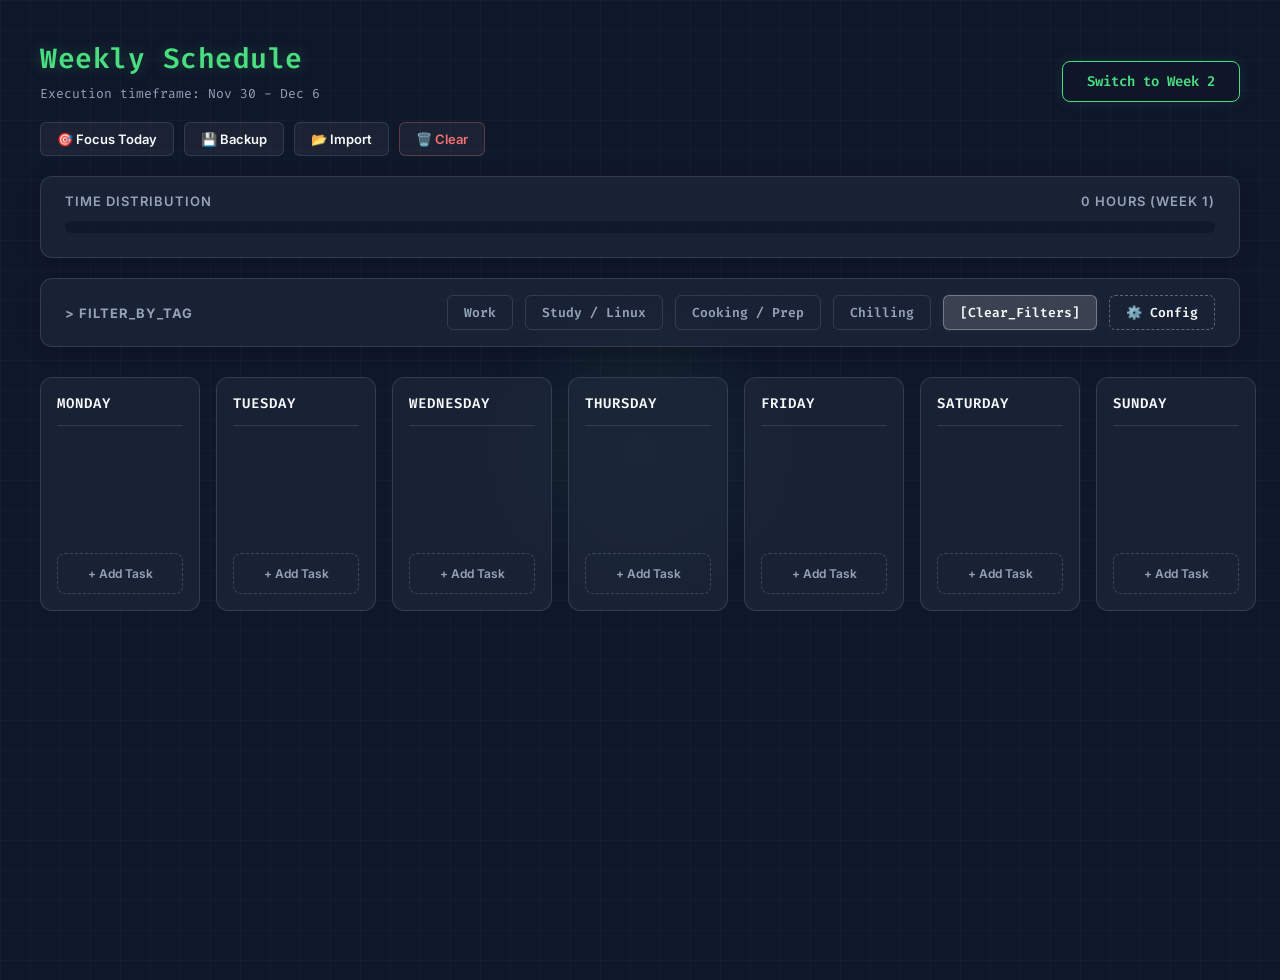
<file: index.html>
<!DOCTYPE html>
<html lang="en">
<head>
    <link rel="manifest" href="manifest.json">
    <meta name="theme-color" content="#0f172a">
    <meta charset="UTF-8">
    <meta name="viewport" content="width=device-width, initial-scale=1.0">
    <title>Weekly Schedule Planner</title>
    <link href="https://fonts.googleapis.com/css2?family=Fira+Code:wght@400;600&family=Inter:wght@400;500;600;700;800&display=swap" rel="stylesheet">
    <link rel="stylesheet" href="css/style.css?v=7">
</head>
<body>

<div class="mouse-glow"></div>

<div class="header-section">
    <div class="title-row">
        <div class="title">
            <h1>Weekly Schedule</h1>
            <p id="week-indicator">Execution timeframe: Loading...</p>
        </div>
        <button class="week-toggle-btn" onclick="toggleWeek()" id="week-btn">Switch to Week 2</button>
    </div>
    
    <div class="controls-top">
        <button class="btn-secondary btn-focus" id="focusToggle" onclick="toggleFocusMode()">🎯 Focus Today</button>
        <button class="btn-secondary" onclick="exportData()">💾 Backup</button>
        <label class="btn-secondary">📂 Import<input type="file" accept=".json" style="display:none;" onchange="importData(event)"></label>
        <button class="btn-secondary btn-danger" onclick="nukeSchedule()">🗑️ Clear</button>
    </div>
    
    <div class="insights-wrapper">
        <div class="insights-header"><span>Time Distribution</span><span id="total-hours">0 Hours (Week 1)</span></div>
        <div class="insights-bar" id="insights-bar-container"></div>
    </div>

    <div class="filter-bar">
        <div class="filter-label">> Filter_By_Tag</div>
        <div class="controls" id="filter-container"></div>
    </div>
</div>

<div class="calendar-container">
    <div class="calendar-grid" id="calendar-grid"></div>
</div>

<div class="context-menu" id="context-menu">
    <button onclick="ctxAction('complete')">Toggle Complete</button>
    <button onclick="ctxAction('incomplete')" style="color: #f87171;">Mark Incomplete</button>
    <button onclick="ctxAction('delete')" class="ctx-danger">Delete</button>
</div>

<div class="modal-overlay" id="taskModal">
    <div class="modal">
        <h3>Edit_Task</h3>
        <input type="text" id="modalTaskTitle" placeholder="Task Name">
        <div class="input-row">
            <select id="modalCategory"></select>
        </div>
        <div class="input-row">
            <select id="modalStartTime" style="flex:1;"></select>
            <select id="modalEndTime" style="flex:1;"></select>
        </div>
        <textarea id="modalNotes" placeholder="// Add notes, links, or commands..."></textarea>
        <div class="modal-buttons">
            <button class="modal-btn btn-complete" onclick="saveTask('complete')">Execute & Mark_Complete</button>
            <button class="modal-btn btn-save" onclick="saveTask('active')">Save Data</button>
            <button class="modal-btn btn-modal-danger" onclick="deleteTask()">[Delete]</button>
            <button class="modal-btn btn-cancel" onclick="closeModal('taskModal')">Abort</button>
        </div>
    </div>
</div>

<div class="modal-overlay" id="tagModal">
    <div class="modal">
        <h3>Config_Tags</h3>
        <div id="tag-edit-container"></div>
        <div class="modal-buttons" style="margin-top: 24px;">
            <button class="modal-btn btn-complete" onclick="saveTags()">Save Configuration</button>
            <button class="modal-btn btn-cancel" onclick="closeModal('tagModal')">Abort</button>
        </div>
    </div>
</div>

<script src="js/utils.js"></script>
<script src="js/touch.js"></script>
<script src="js/main.js"></script>
<script>
    // Register the Service Worker for Offline PWA Support
    if ('serviceWorker' in navigator) {
        window.addEventListener('load', () => {
            navigator.serviceWorker.register('./service-worker.js')
                .then(reg => console.log('Service Worker registered!', reg))
                .catch(err => console.error('Service Worker registration failed: ', err));
        });
    }
</script>
</body>
</html>
</file>
<file: css/style.css>
/* =========================================
   CORE STYLES & THEME VARIABLES
   ========================================= */
:root {
    --bg-color: #0f172a; 
    --panel-bg: rgba(30, 41, 59, 0.7); 
    --text-main: #f8fafc;
    --text-muted: #94a3b8; 
    --border-color: rgba(148, 163, 184, 0.2); 
    --color-accent: #4ade80;
    --nav-height: 50px;
}

body { 
    font-family: 'Inter', sans-serif; 
    background-color: var(--bg-color); 
    background-image: linear-gradient(rgba(255, 255, 255, 0.02) 1px, transparent 1px), linear-gradient(90deg, rgba(255, 255, 255, 0.02) 1px, transparent 1px); 
    background-size: 30px 30px; 
    color: var(--text-main); 
    margin: 0; 
    padding: 40px; 
    min-height: 100vh; 
    overflow-x: hidden; 
    transition: background-color 0.5s; 
}

.mouse-glow { 
    position: fixed; 
    top: 0; 
    left: 0; 
    width: 100vw; 
    height: 100vh; 
    pointer-events: none; 
    z-index: -1; 
    background: radial-gradient(400px circle at var(--mouse-x, 50vw) var(--mouse-y, 50vh), rgba(74, 222, 128, 0.08), transparent 40%); 
}

/* =========================================
   HEADER & TOP CONTROLS
   ========================================= */
.header-section { max-width: 1400px; margin: 0 auto 30px auto; animation: fadeInDown 0.6s ease forwards; }
.title-row { display: flex; justify-content: space-between; align-items: flex-end; margin-bottom: 20px; }

.title h1 { 
    font-family: 'Fira Code', monospace; 
    font-size: 28px; 
    font-weight: 600; 
    margin: 0 0 8px 0; 
    color: var(--color-accent); 
    text-shadow: 0 0 15px rgba(74, 222, 128, 0.25); 
    letter-spacing: 0.5px; 
}
.title p { color: var(--text-muted); font-family: 'Fira Code', monospace; font-size: 13px; margin: 0;}

.week-toggle-btn { background: rgba(15, 23, 42, 0.8); border: 1px solid var(--color-accent); color: var(--color-accent); padding: 10px 24px; border-radius: 8px; cursor: pointer; font-family: 'Fira Code', monospace; font-weight: 600; font-size: 14px; transition: all 0.2s; box-shadow: 0 0 15px rgba(74, 222, 128, 0.1); }
.week-toggle-btn:hover { background: var(--color-accent); color: #000; box-shadow: 0 0 20px rgba(74, 222, 128, 0.3); transform: translateY(-2px); }

.controls-top { display: flex; gap: 10px; margin-bottom: 20px;}
.btn-secondary { background: rgba(255, 255, 255, 0.05); border: 1px solid var(--border-color); color: var(--text-main); padding: 8px 16px; border-radius: 6px; cursor: pointer; font-family: 'Inter', sans-serif; font-weight: 600; font-size: 13px; transition: all 0.2s; display: flex; align-items: center; gap: 6px; user-select: none; }
.btn-secondary:hover { background: rgba(255, 255, 255, 0.1); border-color: rgba(255,255,255,0.3); }
.btn-danger { color: #f87171; border-color: rgba(248, 113, 113, 0.3); }
.btn-danger:hover { background: rgba(248, 113, 113, 0.1); border-color: #f87171; }
.btn-focus.active { background: var(--color-accent); color: #000; border-color: var(--color-accent); }

/* =========================================
   MOBILE DAY-NAVIGATION RIBBON
   ========================================= */
.mobile-nav-ribbon {
    display: none;
    position: relative;
    background: var(--panel-bg);
    border: 1px solid var(--border-color);
    border-radius: 8px;
    margin-bottom: 15px;
    padding: 5px;
    justify-content: space-between;
    backdrop-filter: blur(12px);
}
.mobile-nav-btn {
    flex: 1;
    background: transparent;
    border: none;
    color: var(--text-muted);
    font-family: 'Fira Code', monospace;
    font-weight: 600;
    padding: 10px 0;
    font-size: 13px;
    cursor: pointer;
    text-align: center;
    transition: color 0.3s;
    position: relative;
    z-index: 2;
}
.mobile-nav-btn.active { color: var(--text-main); }
.nav-underline-glide {
    position: absolute;
    bottom: 5px;
    left: 5px;
    height: calc(100% - 10px);
    width: calc(100% / 7 - 10px);
    background: rgba(74, 222, 128, 0.15);
    border: 1px solid var(--color-accent);
    border-radius: 6px;
    transition: transform 0.3s cubic-bezier(0.25, 1, 0.5, 1);
    z-index: 1;
    pointer-events: none;
}

/* =========================================
   DASHBOARD & FILTERS
   ========================================= */
.insights-wrapper { margin-bottom: 20px; background: var(--panel-bg); border: 1px solid var(--border-color); border-radius: 12px; padding: 16px 24px 24px 24px; backdrop-filter: blur(12px); box-shadow: 0 4px 20px rgba(0, 0, 0, 0.2); }
.insights-header { display: flex; justify-content: space-between; margin-bottom: 12px; font-size: 13px; font-weight: 600; color: var(--text-muted); text-transform: uppercase; letter-spacing: 1px; }

.insights-bar { display: flex; height: 12px; border-radius: 6px; background: rgba(15, 23, 42, 0.8); position: relative; }
.insight-segment { height: 100%; width: 0%; transition: width 1s cubic-bezier(0.34, 1.56, 0.64, 1), transform 0.2s, filter 0.2s; position: relative; cursor: crosshair; }
.insight-segment:first-child { border-top-left-radius: 6px; border-bottom-left-radius: 6px; }
.insight-segment:last-child { border-top-right-radius: 6px; border-bottom-right-radius: 6px; }
.insight-segment:hover { transform: scaleY(1.4); filter: brightness(1.2); z-index: 10; }

.insight-segment::after {
    content: attr(data-label); position: absolute; bottom: calc(100% + 10px); left: 50%;
    transform: translateX(-50%) translateY(10px); background: #1e293b; color: #f8fafc;
    padding: 6px 12px; border-radius: 6px; font-size: 12px; font-weight: 700;
    font-family: 'Fira Code', monospace; opacity: 0; pointer-events: none;
    transition: all 0.2s cubic-bezier(0.34, 1.56, 0.64, 1);
    border: 1px solid var(--border-color); box-shadow: 0 4px 15px rgba(0,0,0,0.5);
    white-space: nowrap; z-index: 20;
}
.insight-segment:hover::after { opacity: 1; transform: translateX(-50%) translateY(0); }

.filter-bar { display: flex; align-items: center; background: var(--panel-bg); backdrop-filter: blur(12px); border: 1px solid var(--border-color); border-radius: 12px; padding: 16px 24px; gap: 20px; flex-wrap: wrap; box-shadow: 0 4px 20px rgba(0, 0, 0, 0.2); }
.filter-label { font-size: 13px; font-weight: 700; color: var(--text-muted); text-transform: uppercase; letter-spacing: 1px; margin-right: auto; }
.controls { display: flex; gap: 12px; flex-wrap: wrap; }
.controls button { background-color: transparent; border: 1px solid var(--border-color); border-radius: 6px; padding: 8px 16px; cursor: pointer; font-size: 13px; font-weight: 600; color: var(--text-muted); transition: all 0.3s cubic-bezier(0.34, 1.56, 0.64, 1); font-family: 'Fira Code', monospace; }
.controls button:hover { background-color: rgba(255, 255, 255, 0.05); color: var(--text-main); transform: translateY(-1px); }
.controls .active { background-color: rgba(255, 255, 255, 0.15) !important; color: var(--text-main) !important; border-color: rgba(255, 255, 255, 0.3) !important; box-shadow: 0 0 10px rgba(255,255,255,0.05); }
.action-btn { border-style: dashed !important; color: var(--text-main) !important; border-color: rgba(255,255,255,0.3) !important; }

/* =========================================
   CALENDAR GRID SYSTEM & MAIN CAROUSEL
   ========================================= */
.calendar-container { padding-bottom: 20px; }
.calendar-grid { 
    display: grid; 
    grid-template-columns: repeat(7, minmax(160px, 1fr)); 
    gap: 16px; 
    max-width: 1400px; 
    margin: 0 auto; 
    transition: opacity 0.25s ease; 
}

.day-column { 
    display: flex; 
    flex-direction: column; 
    gap: 12px; 
    background: var(--panel-bg); 
    backdrop-filter: blur(10px); 
    border: 1px solid var(--border-color); 
    border-radius: 12px; 
    padding: 16px; 
    transition: filter 0.4s ease; 
    min-height: 200px; 
    opacity: 0; 
    animation: columnStaggerEnter 0.5s cubic-bezier(0.2, 0.8, 0.2, 1) forwards; 
}
.day-name { font-family: 'Fira Code', monospace; font-weight: 600; font-size: 14px; color: var(--text-main); text-transform: uppercase; padding-bottom: 12px; border-bottom: 1px solid var(--border-color); margin-bottom: 4px; letter-spacing: 1px; }

body.focus-active .day-column:not(.is-today) { opacity: 0.3 !important; filter: grayscale(100%); pointer-events: none; }
body.focus-active .day-column.is-today { box-shadow: 0 0 30px rgba(74, 222, 128, 0.1); border-color: rgba(74, 222, 128, 0.3); }

/* Real-Time Horizon Tracker Laser */
.realtime-horizon-line {
    position: absolute;
    left: 0;
    right: 0;
    height: 2px;
    background: linear-gradient(90deg, transparent, #ef4444, #f87171, #ef4444, transparent);
    box-shadow: 0 0 8px #ef4444;
    z-index: 5;
    pointer-events: none;
}

/* =========================================
   TASK CARDS & LIVE RADAR
   ========================================= */
.event { 
    padding: 14px; 
    border-radius: 8px; 
    font-size: 13px; 
    transition: all 0.25s cubic-bezier(0.34, 1.56, 0.64, 1); 
    position: relative; 
    cursor: pointer; 
    background: rgba(15, 23, 42, 0.8); 
    border: 1px solid rgba(255, 255, 255, 0.05); 
    overflow: hidden;
}
.event:hover { transform: translateX(4px) scale(1.02); box-shadow: -4px 4px 15px rgba(0,0,0,0.3); z-index: 10; }
.event[draggable="true"]:active { cursor: grabbing; opacity: 0.7; transform: scale(0.95); }
.day-column.drag-over { background: rgba(74, 222, 128, 0.05); border-color: var(--color-accent); }

/* Live Progress Filling Meter Feature */
.event-progress-fill {
    position: absolute;
    top: 0;
    left: 0;
    bottom: 0;
    width: 0%;
    background: rgba(255, 255, 255, 0.03);
    border-right: 1px dashed rgba(255, 255, 255, 0.1);
    pointer-events: none;
    transition: width 0.5s ease;
}

.event-time { font-family: 'Fira Code', monospace; display: block; font-size: 11px; font-weight: 400; margin-bottom: 8px; opacity: 0.7; pointer-events: none; position: relative; z-index: 2; }
.event-title { font-weight: 600; line-height: 1.4; padding-right: 15px; display: inline-block; pointer-events: none; position: relative; z-index: 2; }
.note-indicator { position: absolute; top: 12px; right: 12px; width: 6px; height: 6px; border-radius: 50%; }

.add-task-btn { background: transparent; border: 1px dashed rgba(148, 163, 184, 0.3); color: var(--text-muted); padding: 12px; border-radius: 8px; text-align: center; font-size: 12px; font-weight: 600; cursor: pointer; transition: all 0.2s cubic-bezier(0.34, 1.56, 0.64, 1); margin-top: auto; }
.add-task-btn:hover { border-color: var(--color-accent); color: var(--color-accent); background: rgba(74, 222, 128, 0.05); transform: translateY(-2px); }

/* Persistent Mobile FAB */
.mobile-fab-add {
    display: none;
    position: fixed;
    bottom: 25px;
    right: 25px;
    width: 56px;
    height: 56px;
    background: var(--color-accent);
    color: #000;
    border: none;
    border-radius: 50%;
    font-size: 24px;
    font-weight: bold;
    justify-content: center;
    align-items: center;
    box-shadow: 0 4px 15px rgba(74, 222, 128, 0.4);
    cursor: pointer;
    z-index: 90;
}

/* FAB Pulse Radar Animation */
.fab-radar-ring {
    position: absolute;
    width: 100%;
    height: 100%;
    background: transparent;
    border: 1px solid var(--color-accent);
    border-radius: 50%;
    pointer-events: none;
    animation: fabPulseRadar 2s infinite linear;
}

/* Task Completion Statuses & New Animations */
.dimmed { opacity: 0.15; transform: scale(0.98); pointer-events: none; filter: grayscale(100%); }
.event.completed { background: rgba(15, 23, 42, 0.3) !important; border-left-color: #475569 !important; opacity: 0.5; color: #64748b !important; box-shadow: none !important; }
.event.completed .event-title::before { content: "// "; color: #475569; font-family: 'Fira Code', monospace; }
.event.completed .event-title, .event.completed .event-time { text-decoration: line-through; }
.event.just-completed { animation: taskCompletePulse 0.4s ease-out forwards; }
.event.matrix-glitch .event-title { animation: textGlitchEffect 0.15s linear; }

@keyframes liquidBleed { 0% { background-position: 0% 50%; } 50% { background-position: 100% 50%; } 100% { background-position: 0% 50%; } }
.liquid-warning { background: linear-gradient(135deg, rgba(127, 29, 29, 0.8), rgba(239, 68, 68, 0.8), rgba(153, 27, 27, 0.8)) !important; background-size: 200% 200% !important; animation: liquidBleed 3s ease infinite !important; border: 1px solid #f87171 !important; box-shadow: 0 0 15px rgba(239, 68, 68, 0.4) !important; }
.liquid-warning.overtime-heat-accel { animation-duration: 1.2s !important; }
.liquid-warning .event-title, .liquid-warning .event-time { color: #fff !important; text-shadow: 0 2px 4px rgba(0,0,0,0.5); }

/* =========================================
   MODALS, SHEETS & LAYOUTS
   ========================================= */
.modal-overlay { display: none; position: fixed; top: 0; left: 0; width: 100%; height: 100%; background: rgba(2, 6, 23, 0.85); backdrop-filter: blur(8px); z-index: 100; justify-content: center; align-items: center; animation: fadeIn 0.2s ease forwards; }
.modal { background: #1e293b; padding: 32px; border-radius: 16px; box-shadow: 0 24px 48px rgba(0,0,0,0.6), 0 0 0 1px var(--border-color); text-align: left; max-width: 420px; width: 100%; animation: popInSpring 0.4s cubic-bezier(0.34, 1.56, 0.64, 1) forwards; }
.modal h3 { font-family: 'Fira Code', monospace; margin: 0 0 16px 0; font-weight: 700; color: var(--text-main); font-size: 20px; }
.modal h3::before { content: "> "; color: var(--color-accent); }

/* Overlay Conflict Pulse Animation */
.modal.conflict-pulse-warning {
    animation: modalConflictWarningPulse 0.5s ease-in-out infinite alternate;
}

.context-menu { position: absolute; display: none; background: #1e293b; border: 1px solid var(--border-color); border-radius: 8px; padding: 8px; box-shadow: 0 10px 25px rgba(0,0,0,0.5); z-index: 1000; animation: popInSpring 0.2s forwards; }
.context-menu button { display: block; width: 100%; text-align: left; background: none; border: none; padding: 10px 16px; color: var(--text-main); cursor: pointer; border-radius: 4px; font-family: 'Inter', sans-serif; font-size: 13px; transition: background 0.2s; }
.context-menu button:hover { background: rgba(255,255,255,0.05); }
.context-menu .ctx-danger:hover { background: rgba(239, 68, 68, 0.1); color: #f87171; }

.input-row { display: flex; gap: 12px; margin-bottom: 16px; }
.modal input[type="text"], .modal select, .modal textarea { width: 100%; padding: 14px; border-radius: 8px; border: 1px solid var(--border-color); background: #0f172a; color: var(--text-main); font-family: 'Inter', sans-serif; font-size: 14px; box-sizing: border-box; transition: all 0.2s ease; }
.modal input[type="text"] { margin-bottom: 16px; font-weight: 500; }
.modal textarea { height: 100px; resize: none; margin-bottom: 24px; font-family: 'Fira Code', monospace; font-size: 12px; }
.modal input:focus, .modal select:focus, .modal textarea:focus { outline: none; border-color: var(--color-accent); box-shadow: 0 0 0 2px rgba(74, 222, 128, 0.2); }

.modal-buttons { display: flex; flex-direction: column; gap: 10px; margin-top: 10px; }
.modal-btn { padding: 14px; border: none; border-radius: 8px; cursor: pointer; font-weight: 600; font-size: 13px; transition: all 0.2s; font-family: 'Fira Code', monospace; }
.btn-complete { background: rgba(74, 222, 128, 0.1); color: var(--color-accent); border: 1px solid var(--color-accent); }
.btn-complete:hover { background: var(--color-accent); color: #000; }
.btn-save { background: rgba(255, 255, 255, 0.05); color: var(--text-main); border: 1px solid var(--border-color); }
.btn-save:hover { background: rgba(255, 255, 255, 0.1); }
.btn-modal-danger { background: transparent; color: #ef4444; border: 1px solid rgba(239, 68, 68, 0.3); }
.btn-modal-danger:hover { background: #ef4444; color: #fff; }
.btn-cancel { background: transparent; color: var(--text-muted); }
.btn-cancel:hover { color: var(--text-main); }

/* =========================================
   ANIMATION KEYFRAMES
   ========================================= */
@keyframes fadeIn { from { opacity: 0; } to { opacity: 1; } }
@keyframes fadeInDown { from { opacity: 0; transform: translateY(-20px); } to { opacity: 1; transform: translateY(0); } }
@keyframes popInSpring { from { opacity: 0; transform: scale(0.9) translateY(10px); } to { opacity: 1; transform: scale(1) translateY(0); } }
@keyframes shake { 0%, 100% { transform: translateX(0); } 25% { transform: translateX(-8px); } 75% { transform: translateX(8px); } }
@keyframes columnStaggerEnter { from { opacity: 0; transform: translateY(20px); } to { opacity: 1; transform: translateY(0); } }
@keyframes taskCompletePulse { 0% { transform: scale(1); filter: brightness(1); } 50% { transform: scale(0.95); filter: brightness(1.5); box-shadow: 0 0 20px rgba(74,222,128,0.5); } 100% { transform: scale(1); filter: brightness(1); } }
@keyframes textGlitchEffect { 0% { transform: translate(2px, 1px) skewX(5deg); opacity: 0.8; } 20% { transform: translate(-1px, -1px) skewX(-5deg); } 40% { transform: translate(1px, -1px) skewX(2deg); } 60% { transform: translate(-2px, 1px) skewX(0deg); } 100% { transform: translate(0); opacity: 1; } }
@keyframes fabPulseRadar { 0% { transform: scale(1); opacity: 0.6; } 100% { transform: scale(1.6); opacity: 0; } }
@keyframes modalConflictWarningPulse { from { border-color: var(--border-color); box-shadow: 0 0 0 transparent; } to { border-color: #f97316; box-shadow: 0 0 15px rgba(249, 115, 22, 0.3); } }
@keyframes mobileSheetLift { from { transform: translateY(100%); } to { transform: translateY(0); } }

.error-shake { animation: shake 0.3s ease; border-color: #ef4444 !important; }

/* =========================================
   📱 HIGH-END SMARTPHONE MEDIA QUERY OVERRIDES
   ========================================= */
@media (max-width: 768px) {
    body {
        padding: 15px 10px;
        overflow-x: hidden;
        overflow-y: auto; /* UNLOCKS VERTICAL SCROLL */
    }
    .header-section { margin-bottom: 10px; }
    
    /* FIX: Stacks title and button properly */
    .title-row { flex-direction: column; align-items: flex-start; gap: 12px; margin-bottom: 15px; }
    .week-toggle-btn { width: 100%; text-align: center; padding: 12px; font-size: 14px; }
    .title h1 { font-size: 26px; margin-bottom: 2px; }
    
    .controls-top { display: grid; grid-template-columns: repeat(2, 1fr); gap: 8px; margin-bottom: 12px; }
    .btn-secondary { justify-content: center; padding: 10px; font-size: 12px; }
    .insights-wrapper, .filter-bar { padding: 12px 16px; margin-bottom: 12px; border-radius: 10px; }
    
    .mobile-nav-ribbon, .mobile-fab-add { display: flex; }
    
    /* Horizontal Carousel Engine via Native CSS Snap Layouts */
    .calendar-container {
        position: relative;
        overflow: hidden;
        height: auto; /* Let it grow naturally instead of squishing */
        min-height: 500px; /* Ensure the cards have plenty of swipe room */
        margin-top: 10px;
    }
    .calendar-grid {
        display: flex;
        overflow-x: auto;
        scroll-snap-type: x mandatory;
        scroll-behavior: smooth;
        gap: 0;
        height: 100%;
        width: 100%;
        -webkit-overflow-scrolling: touch;
    }
    .calendar-grid::-webkit-scrollbar { display: none; }
    
    .day-column {
        flex: 0 0 100%;
        min-width: 100%;
        height: 100%;
        scroll-snap-align: start;
        box-sizing: border-box;
        border-radius: 12px;
        background: rgba(30, 41, 59, 0.4); /* Restores the visible card background */
        border: 1px solid var(--border-color); /* Restores the card border */
        padding: 15px;
        overflow-y: auto;
        animation: none; 
        opacity: 1;
    }
    
    /* Un-hide the day names and center them for mobile */
    .day-name { 
        display: block; 
        text-align: center; 
        border-bottom: none; 
        margin-bottom: 20px; 
        color: var(--color-accent);
    }
    
    /* Un-hide the Add Task buttons so you can actually click them! */
    .add-task-btn { 
        display: block; 
        margin-top: 20px; 
    }

    /* Bottom Drawer Sheet Lift Configuration */
    .modal-overlay { align-items: flex-end; }
    .modal {
        max-width: 100%;
        border-radius: 20px 20px 0 0;
        padding: 24px;
        animation: mobileSheetLift 0.3s cubic-bezier(0.2, 0.8, 0.2, 1) forwards;
    }
    /* The visual squish when holding a card */
    .pressing-card {
        transform: scale(0.94) !important;
        filter: brightness(0.7);
        transition: all 0.2s ease-out !important;
    }

    /* Upgrades the context menu into a mobile Bottom Drawer */
    #context-menu.mobile-active {
        position: fixed !important;
        top: auto !important;
        bottom: 20px !important;
        left: 10px !important;
        right: 10px !important;
        width: calc(100% - 20px) !important;
        border-radius: 16px;
        padding: 10px;
        animation: mobileSheetLift 0.3s cubic-bezier(0.2, 0.8, 0.2, 1) forwards;
        /* Adds a dark overlay behind the menu */
        box-shadow: 0 20px 50px rgba(0,0,0,0.8), 0 0 0 1000px rgba(2, 6, 23, 0.7);
        z-index: 9999;
    }
    
    #context-menu.mobile-active button {
        padding: 18px;
        font-size: 16px;
        font-weight: 600;
        text-align: center;
        border-bottom: 1px solid rgba(255,255,255,0.05);
    }
    
    #context-menu.mobile-active button:last-child {
        border-bottom: none;
    }
}
</file>
